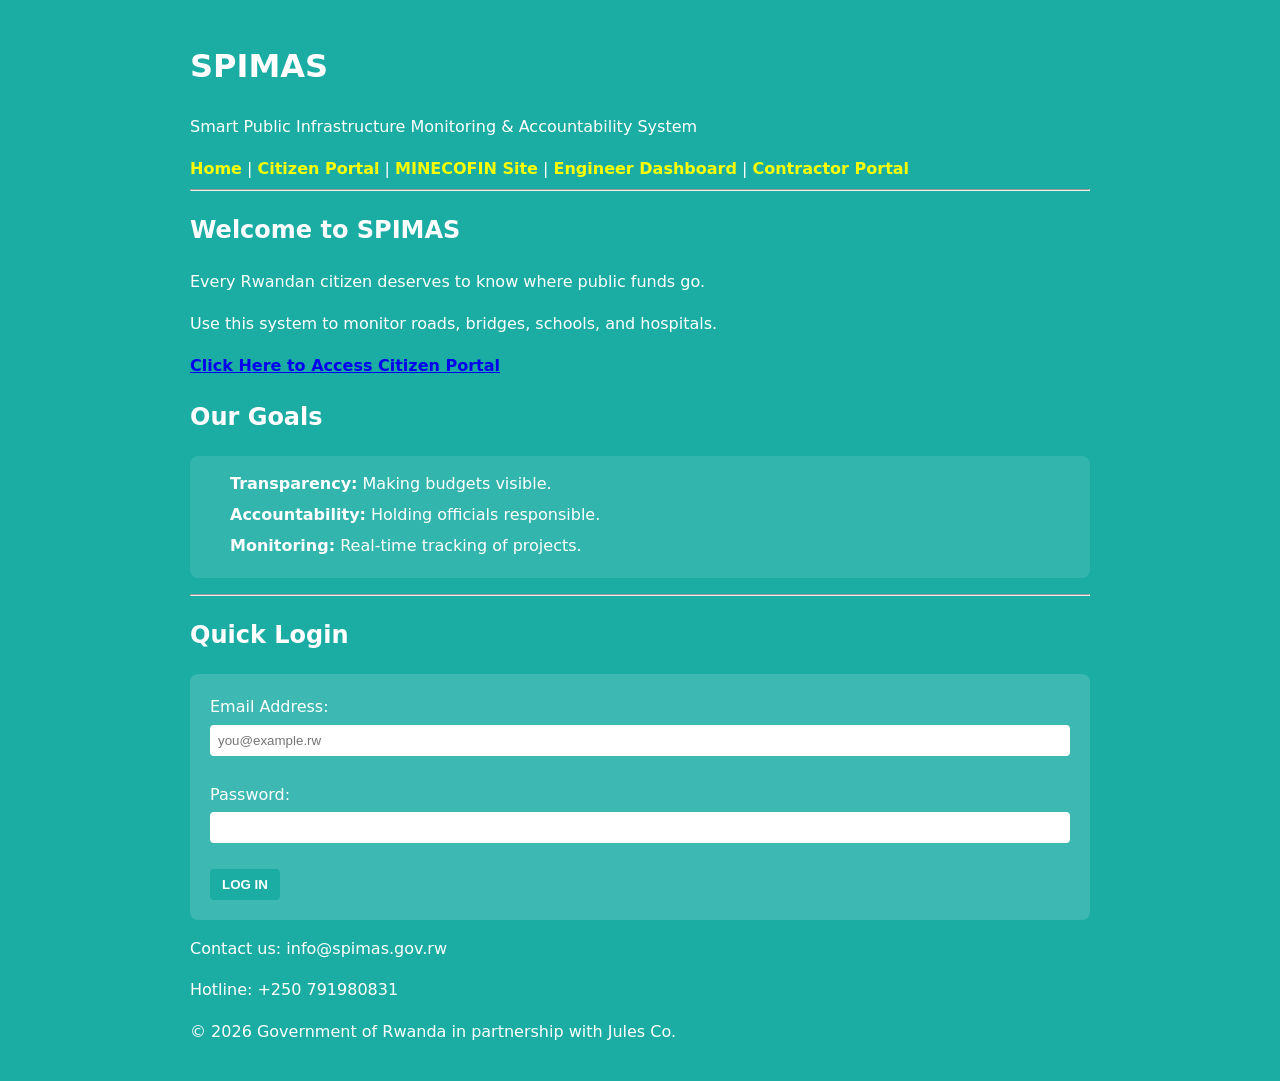
<file: index.html>
<!DOCTYPE html>
<html>
<head>
    <meta charset="utf-8">
    <title>SPIMAS - Home Page</title>
    <link rel="stylesheet" href="spamis_styling.css">
</head>
<body>

    <header>
        <h1>SPIMAS</h1>
        <p>Smart Public Infrastructure Monitoring &amp; Accountability System</p>

        <!-- Navigation -->
        <nav>
            <a href="index.html">Home</a> | 
            <a href="citizen.html">Citizen Portal</a> |
            <a href="https://www.minecofin.gov.rw" target="_blank">MINECOFIN Site</a> |
            <a href="engineeringdashboard.html">Engineer Dashboard</a> |
            <a href="contractorportal.html">Contractor Portal</a>
        </nav>
    </header>

    <hr>

    <!-- Greeting Banner (shows if logged in) -->
    <div id="greetingBanner"></div>

    <!-- Welcome Section -->
    <section>
        <h2>Welcome to SPIMAS</h2>
        <p>Every Rwandan citizen deserves to know where public funds go.</p>
        <p>Use this system to monitor roads, bridges, schools, and hospitals.</p>
        <a href="citizen.html"><b>Click Here to Access Citizen Portal</b></a>
    </section>

    <!-- Goals Section -->
    <section>
        <h2>Our Goals</h2>
        <ul>
            <li><strong>Transparency:</strong> Making budgets visible.</li>
            <li><strong>Accountability:</strong> Holding officials responsible.</li>
            <li><strong>Monitoring:</strong> Real-time tracking of projects.</li>
        </ul>
    </section>

    <hr>

    <!-- Simple Login Form -->
    <section>
        <h2>Quick Login</h2>
        <form id="quickLoginForm">
            <label>Email Address:</label><br>
            <input type="email" id="loginEmail" placeholder="you@example.rw" required><br><br>

            <label>Password:</label><br>
            <input type="password" id="loginPassword" required><br><br>

            <button type="submit">LOG IN</button>
        </form>
    </section>

    <!-- Footer Section -->
    <footer>
        <p>Contact us: info@spimas.gov.rw</p>
        <p>Hotline: +250 791980831</p>
        <p>&copy; 2026 Government of Rwanda in partnership with Jules Co.</p>
    </footer>

    <script>
        // ===== INDEX.HTML JAVASCRIPT =====

        // Show greeting if user is logged in
        function showGreeting() {
            var userName = localStorage.getItem('spimas_user_name');
            var banner = document.getElementById('greetingBanner');
            if (userName) {
                banner.className = 'greeting-banner';
                banner.textContent = 'Welcome back, ' + userName + '!';
            } else {
                banner.className = '';
                banner.textContent = '';
            }
        }

        // Quick Login - stores email as identifier
        document.getElementById('quickLoginForm').addEventListener('submit', function(e) {
            e.preventDefault();
            var email = document.getElementById('loginEmail').value.trim();
            if (email) {
                // Extract name from email (before the @) as display name
                var displayName = email.split('@')[0];
                // Capitalize first letter
                displayName = displayName.charAt(0).toUpperCase() + displayName.slice(1);
                localStorage.setItem('spimas_user_name', displayName);
                localStorage.setItem('spimas_user_email', email);
                alert('Login successful! Welcome, ' + displayName);
                showGreeting();
                document.getElementById('quickLoginForm').reset();
            }
        });

        // Initialize on page load
        showGreeting();
    </script>

</body>
</html>
</file>
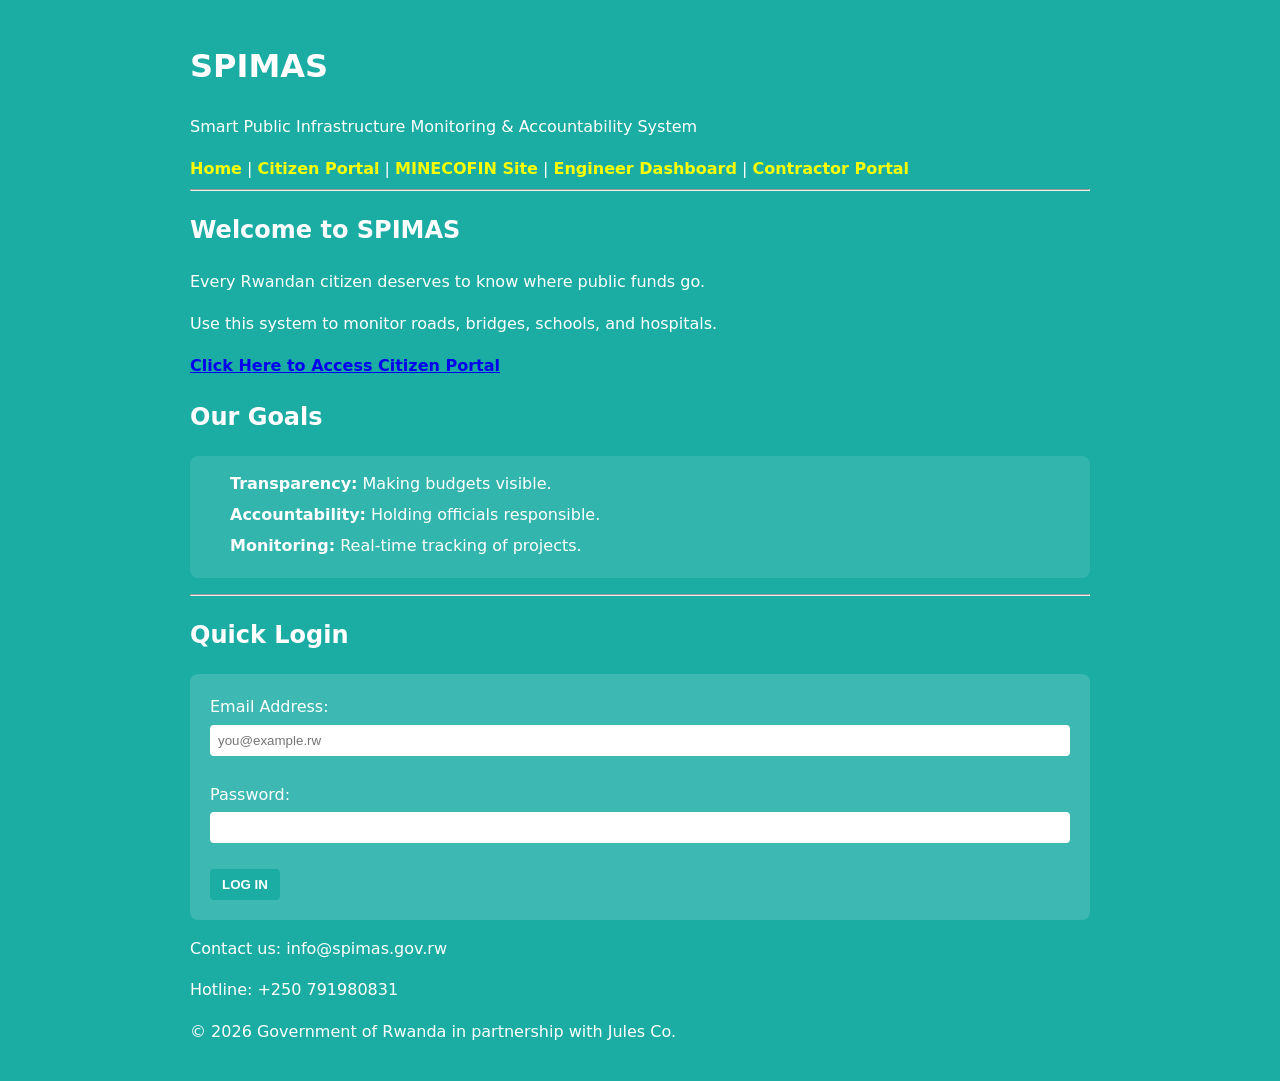
<file: html/index.html>
<!DOCTYPE html>
<html>
<head>
    <meta charset="utf-8">
    <title>SPIMAS - Home Page</title>
    <link rel="stylesheet" href="../css/spamis_styling.css">
</head>
<body>

    <header>
        <h1>SPIMAS</h1>
        <p>Smart Public Infrastructure Monitoring &amp; Accountability System</p>

        <!-- Navigation -->
        <nav>
            <a href="index.html">Home</a> | 
            <a href="citizen.html">Citizen Portal</a> |
            <a href="https://www.minecofin.gov.rw" target="_blank">MINECOFIN Site</a> |
            <a href="engineeringdashboard.html">Engineer Dashboard</a> |
            <a href="contractorportal.html">Contractor Portal</a>
        </nav>
    </header>

    <hr>

    <!-- Greeting Banner (shows if logged in) -->
    <div id="greetingBanner"></div>

    <!-- Welcome Section -->
    <section>
        <h2>Welcome to SPIMAS</h2>
        <p>Every Rwandan citizen deserves to know where public funds go.</p>
        <p>Use this system to monitor roads, bridges, schools, and hospitals.</p>
        <a href="citizen.html"><b>Click Here to Access Citizen Portal</b></a>
    </section>

    <!-- Goals Section -->
    <section>
        <h2>Our Goals</h2>
        <ul>
            <li><strong>Transparency:</strong> Making budgets visible.</li>
            <li><strong>Accountability:</strong> Holding officials responsible.</li>
            <li><strong>Monitoring:</strong> Real-time tracking of projects.</li>
        </ul>
    </section>

    <hr>

    <!-- Simple Login Form -->
    <section>
        <h2>Quick Login</h2>
        <form id="quickLoginForm">
            <label>Email Address:</label><br>
            <input type="email" id="loginEmail" placeholder="you@example.rw" required><br><br>

            <label>Password:</label><br>
            <input type="password" id="loginPassword" required><br><br>

            <button type="submit">LOG IN</button>
        </form>
    </section>

    <!-- Footer Section -->
    <footer>
        <p>Contact us: info@spimas.gov.rw</p>
        <p>Hotline: +250 791980831</p>
        <p>&copy; 2026 Government of Rwanda in partnership with Jules Co.</p>
    </footer>
    <script src="../js/usejavascript.js"></script>

</body>
</html>
</file>
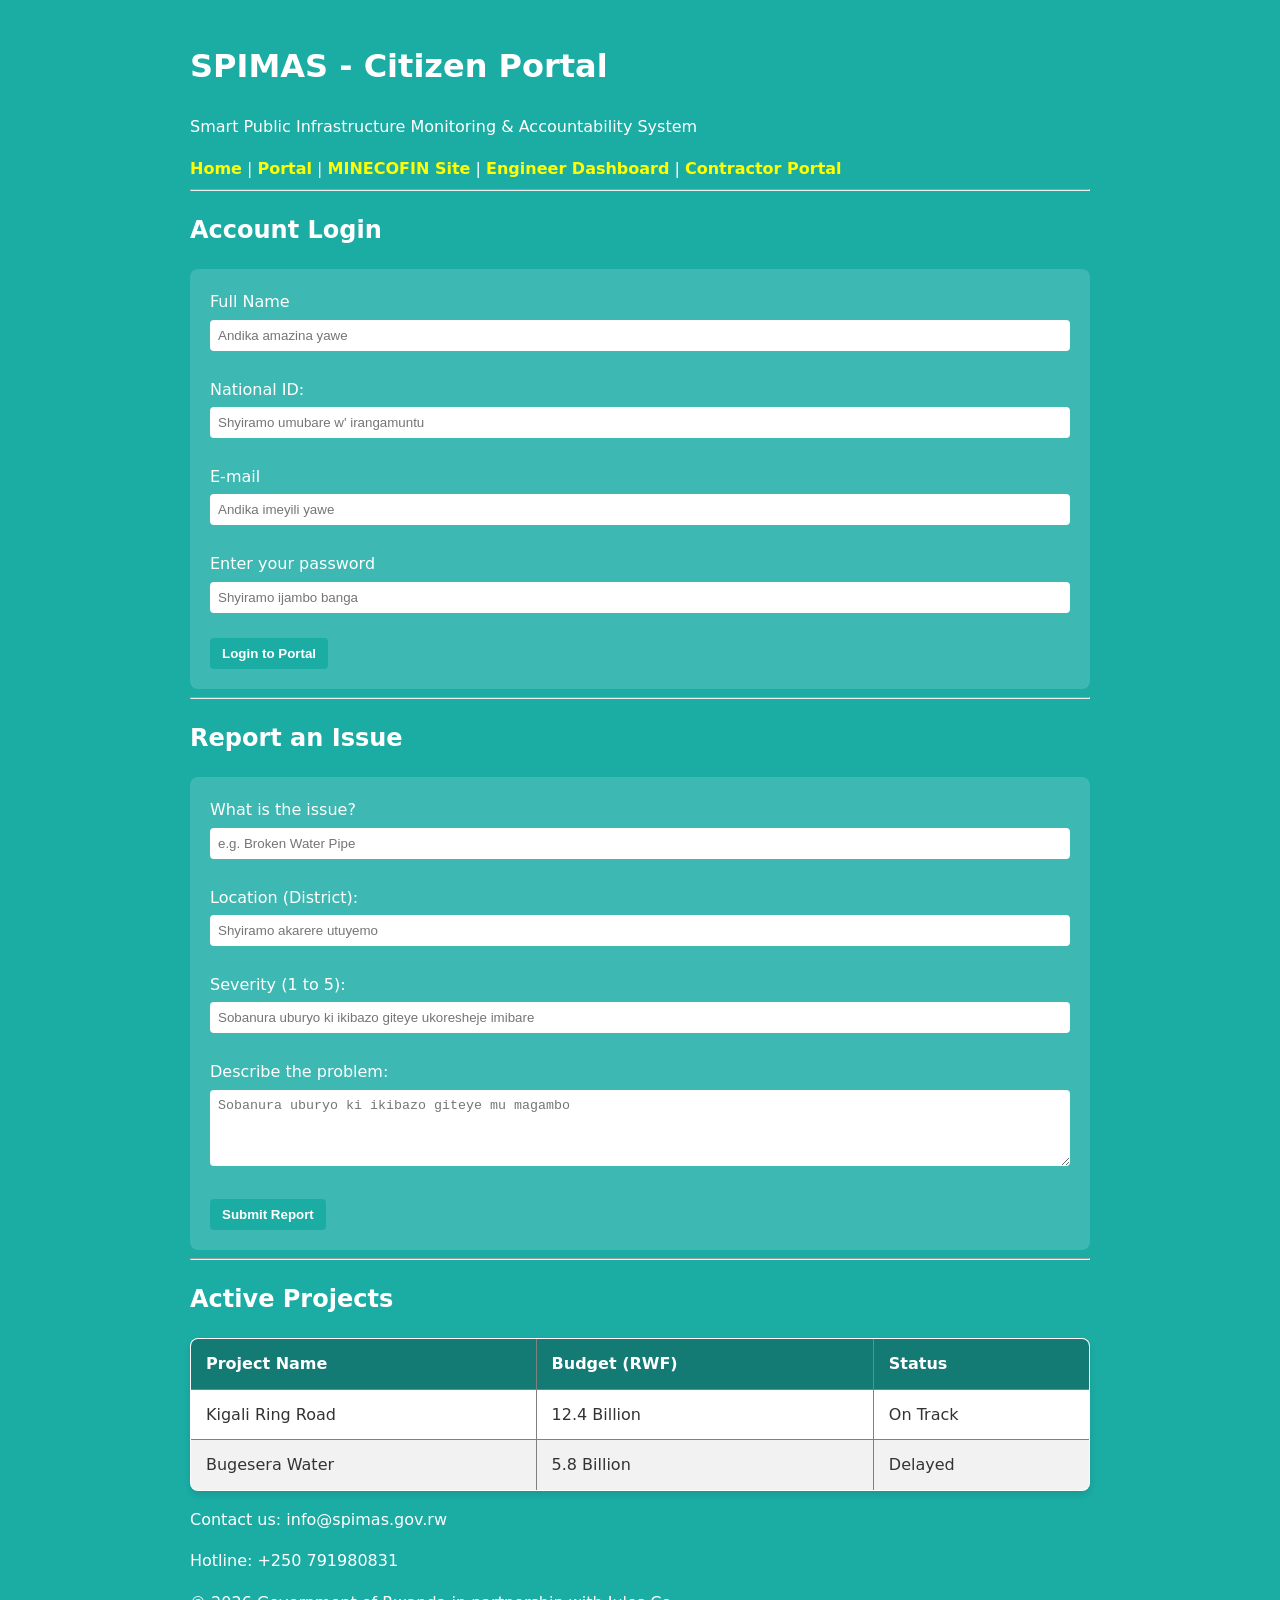
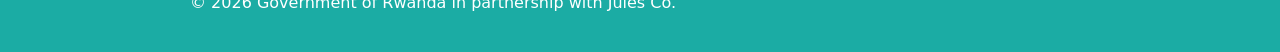
<file: citizen.html>
<!DOCTYPE html>
<html>
<head>
    <meta charset="utf-8">
    <title>SPIMAS - Citizen Portal</title>
    <link rel="stylesheet" href="spamis_styling.css">
</head>
<body>

    <header>
        <h1>SPIMAS - Citizen Portal</h1>
        <p>Smart Public Infrastructure Monitoring &amp; Accountability System</p>
        <nav>
            <a href="index.html">Home</a> | 
            <a href="citizen.html">Portal</a> |
            <a href="https://www.minecofin.gov.rw" target="_blank">MINECOFIN Site</a> |
            <a href="engineeringdashboard.html">Engineer Dashboard</a> |
            <a href="contractorportal.html">Contractor Portal</a>
        </nav>
    </header>

    <hr>

    <!-- Greeting Banner (shows if logged in) -->
    <div id="greetingBanner"></div>

    <!-- Section 1: Detailed Login -->
    <section>
        <h2>Account Login</h2>
        <form id="citizenLoginForm">
            <label>Full Name</label>
            <input type="text" name="name" id="citizenName" placeholder="Andika amazina yawe" required><br><br>

            <label>National ID:</label>
            <input type="number" name="id" id="citizenId" placeholder="Shyiramo umubare w' irangamuntu"><br><br>

            <label>E-mail</label>
            <input type="email" name="email" id="citizenEmail" placeholder="Andika imeyili yawe" required><br><br>

            <label>Enter your password</label>
            <input type="password" name="pw" id="citizenPassword" placeholder="Shyiramo ijambo banga" required><br><br>

            <button type="submit">Login to Portal</button>
        </form>
    </section>

    <hr>

    <!-- Section 2: Reporting Form -->
    <section>
        <h2>Report an Issue</h2>
        <form id="reportForm">
            <label>What is the issue?</label><br>
            <input type="text" id="reportIssue" placeholder="e.g. Broken Water Pipe" required><br><br>

            <label>Location (District):</label><br>
            <input type="text" id="reportDistrict" placeholder="Shyiramo akarere utuyemo" required><br><br>

            <label>Severity (1 to 5):</label><br>
            <input type="number" id="reportSeverity" min="1" max="5" placeholder="Sobanura uburyo ki ikibazo giteye ukoresheje imibare" required><br><br>

            <label>Describe the problem:</label><br>
            <textarea id="reportDescription" rows="4" cols="30" placeholder="Sobanura uburyo ki ikibazo giteye mu magambo" required></textarea><br><br>

            <button type="submit">Submit Report</button>
        </form>
    </section>

    <hr>

    <!-- Section 3: Active Projects -->
    <section>
        <h2>Active Projects</h2>
        <table border="1">
            <thead>
                <tr>
                    <th>Project Name</th>
                    <th>Budget (RWF)</th>
                    <th>Status</th>
                </tr>
            </thead>
            <tbody>
                <tr>
                    <td>Kigali Ring Road</td>
                    <td>12.4 Billion</td>
                    <td>On Track</td>
                </tr>
                <tr>
                    <td>Bugesera Water</td>
                    <td>5.8 Billion</td>
                    <td>Delayed</td>
                </tr>
            </tbody>
        </table>
    </section>

    <!-- Footer Section -->
    <footer>
        <p>Contact us: info@spimas.gov.rw</p>
        <p>Hotline: +250 791980831</p>
        <p>&copy; 2026 Government of Rwanda in partnership with Jules Co.</p>
    </footer>

    <script>
        // ===== CITIZEN.HTML JAVASCRIPT =====

        // --- Default seed reports (used if localStorage is empty) ---
        var DEFAULT_REPORTS = [
            {
                id: 101,
                category: "Pothole",
                district: "Nyarugenge",
                severity: 5,
                description: "Large pothole on the main road to the market.",
                date: "May 10, 2026",
                status: "Pending Validation"
            },
            {
                id: 102,
                category: "Street Light",
                district: "Gasabo",
                severity: 2,
                description: "The lamp post near the school is flickering.",
                date: "May 12, 2026",
                status: "Pending Validation"
            }
        ];

        // --- Helper: Load reports from localStorage or use defaults ---
        function loadReports() {
            var stored = localStorage.getItem('spimas_reports');
            if (stored) {
                return JSON.parse(stored);
            } else {
                // Seed with defaults
                localStorage.setItem('spimas_reports', JSON.stringify(DEFAULT_REPORTS));
                return DEFAULT_REPORTS;
            }
        }

        // --- Helper: Save reports to localStorage ---
        function saveReports(reports) {
            localStorage.setItem('spimas_reports', JSON.stringify(reports));
        }

        // --- Helper: Get next report ID ---
        function getNextReportId() {
            var reports = loadReports();
            if (reports.length === 0) return 103;
            var maxId = 102; // Minimum starting ID
            for (var i = 0; i < reports.length; i++) {
                if (reports[i].id > maxId) {
                    maxId = reports[i].id;
                }
            }
            return maxId + 1;
        }

        // --- Show greeting if user is logged in ---
        function showGreeting() {
            var userName = localStorage.getItem('spimas_user_name');
            var banner = document.getElementById('greetingBanner');
            if (userName) {
                banner.className = 'greeting-banner';
                banner.textContent = 'Welcome, ' + userName + '! You are logged in.';
            } else {
                banner.className = '';
                banner.textContent = '';
            }
        }

        // --- Citizen Login Form ---
        document.getElementById('citizenLoginForm').addEventListener('submit', function(e) {
            e.preventDefault();
            var name = document.getElementById('citizenName').value.trim();
            var email = document.getElementById('citizenEmail').value.trim();

            if (name && email) {
                localStorage.setItem('spimas_user_name', name);
                localStorage.setItem('spimas_user_email', email);
                alert('Login successful! Welcome, ' + name);
                showGreeting();
                this.reset();
            }
        });

        // --- Report an Issue Form ---
        document.getElementById('reportForm').addEventListener('submit', function(e) {
            e.preventDefault();

            var issue = document.getElementById('reportIssue').value.trim();
            var district = document.getElementById('reportDistrict').value.trim();
            var severity = parseInt(document.getElementById('reportSeverity').value);
            var description = document.getElementById('reportDescription').value.trim();

            if (!issue || !district || !severity || !description) {
                alert('Please fill in all fields.');
                return;
            }

            if (severity < 1 || severity > 5) {
                alert('Severity must be between 1 and 5.');
                return;
            }

            var reports = loadReports();
            var newId = getNextReportId();

            // Format current date nicely
            var now = new Date();
            var months = ['Jan', 'Feb', 'Mar', 'Apr', 'May', 'Jun', 'Jul', 'Aug', 'Sep', 'Oct', 'Nov', 'Dec'];
            var dateStr = months[now.getMonth()] + ' ' + now.getDate() + ', ' + now.getFullYear();

            var newReport = {
                id: newId,
                category: issue,
                district: district,
                severity: severity,
                description: description,
                date: dateStr,
                status: "Pending Validation"
            };

            reports.push(newReport);
            saveReports(reports);

            alert('Report #' + newId + ' submitted successfully!\nStatus: Pending Validation');
            this.reset();
        });

        // --- Initialize ---
        loadReports(); // Ensure defaults are seeded
        showGreeting();
    </script>

</body>
</html>
</file>
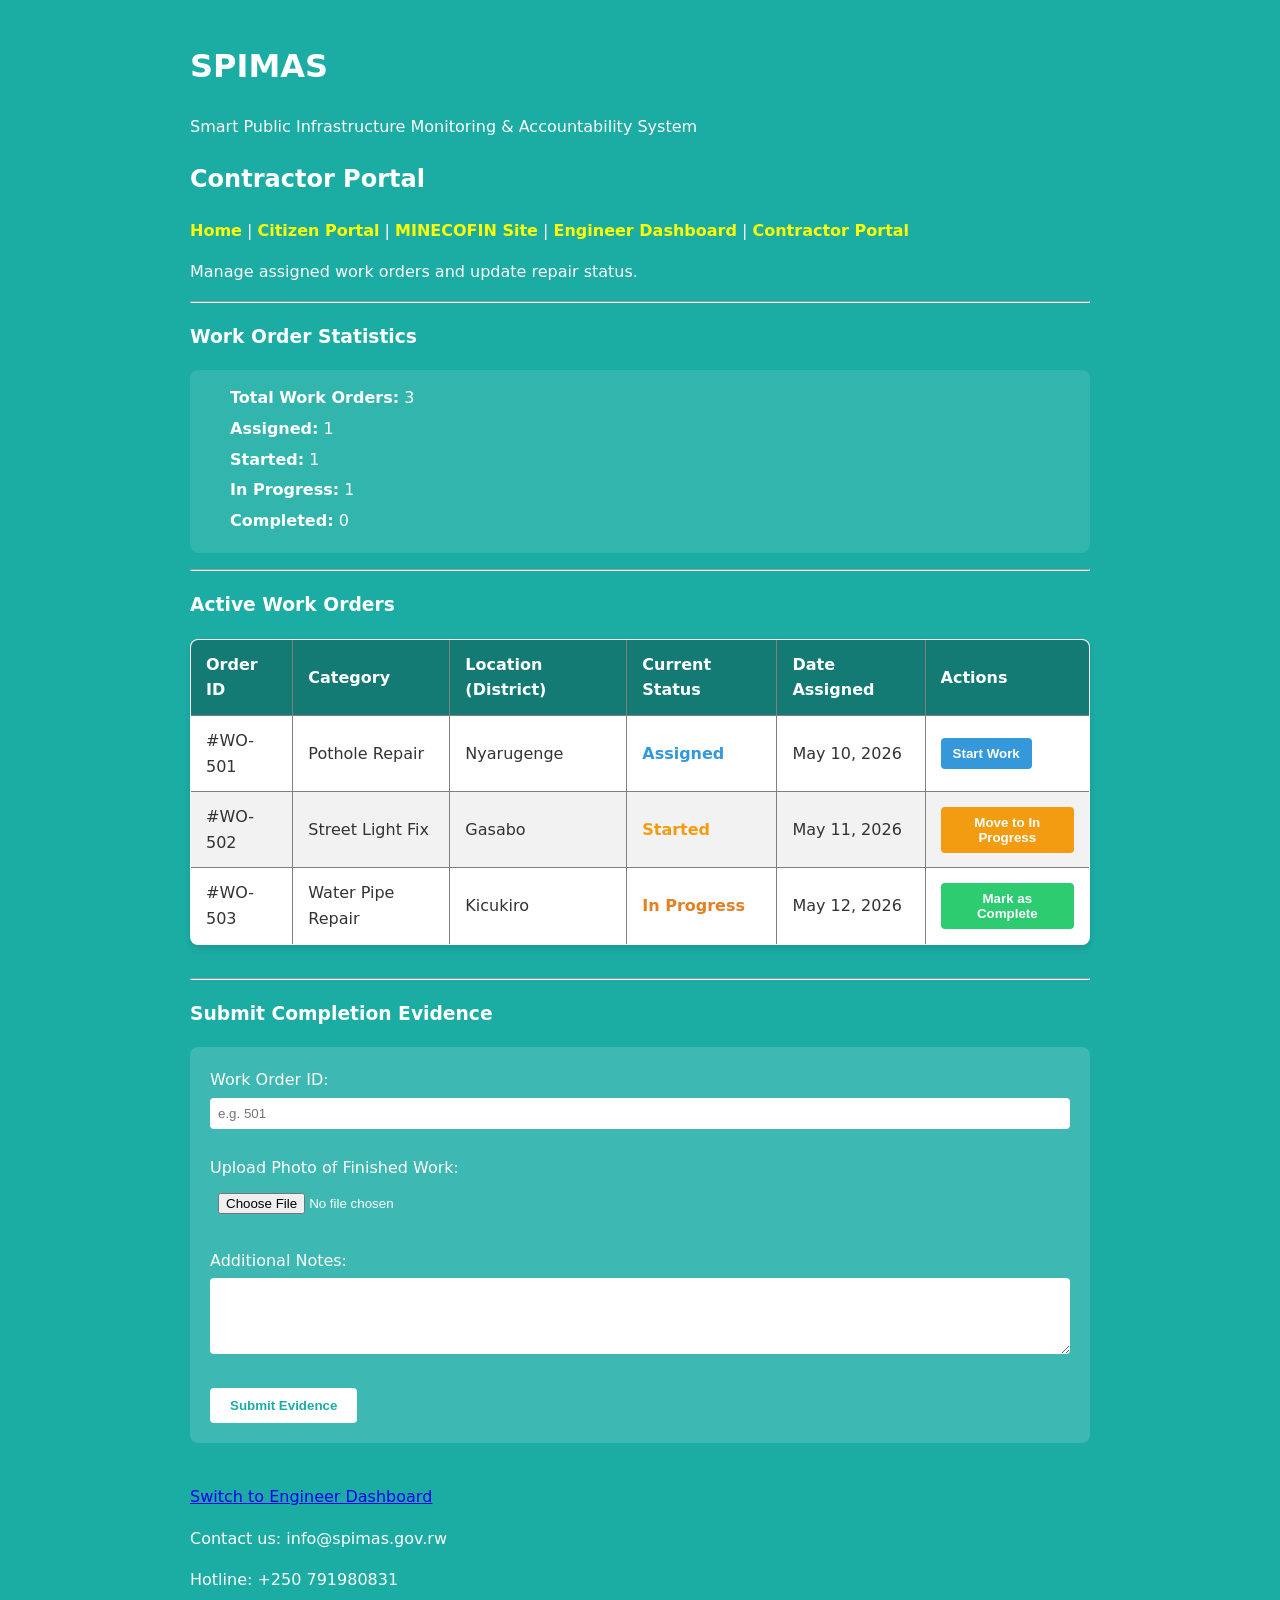
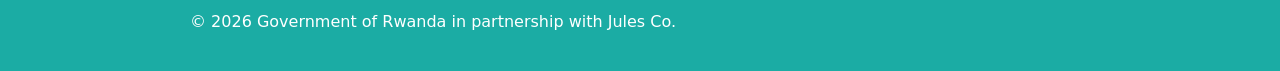
<file: contractorportal.html>
<!DOCTYPE html>
<html>
<head>
    <meta charset="utf-8">
    <title>Contractor Portal - SPIMAS</title>
    <link rel="stylesheet" href="css/spamis_styling.css">
</head>
<body>

    <header>
        <h1>SPIMAS</h1>
        <p>Smart Public Infrastructure Monitoring &amp; Accountability System</p>
        <h2>Contractor Portal</h2>
        <nav>
            <a href="index.html">Home</a> | 
            <a href="citizen.html">Citizen Portal</a> |
            <a href="https://www.minecofin.gov.rw" target="_blank">MINECOFIN Site</a> |
            <a href="engineeringdashboard.html">Engineer Dashboard</a> |
            <a href="contractorportal.html">Contractor Portal</a>
        </nav>
    </header>

    <p>Manage assigned work orders and update repair status.</p>

    <hr>

    <!-- Work Order Statistics (dynamically updated) -->
    <h3>Work Order Statistics</h3>
    <ul id="woStatsSection">
        <li><b>Total Work Orders:</b> <span id="woStatTotal">0</span></li>
        <li><b>Assigned:</b> <span id="woStatAssigned">0</span></li>
        <li><b>Started:</b> <span id="woStatStarted">0</span></li>
        <li><b>In Progress:</b> <span id="woStatInProgress">0</span></li>
        <li><b>Completed:</b> <span id="woStatCompleted">0</span></li>
    </ul>

    <hr>

    <!-- Active Work Orders (dynamically populated) -->
    <h3>Active Work Orders</h3>
    <table border="1">
        <thead>
            <tr>
                <th>Order ID</th>
                <th>Category</th>
                <th>Location (District)</th>
                <th>Current Status</th>
                <th>Date Assigned</th>
                <th>Actions</th>
            </tr>
        </thead>
        <tbody id="workOrdersTableBody">
            <!-- Dynamically populated by JavaScript -->
        </tbody>
    </table>

    <br>

    <hr>

    <!-- Submit Completion Evidence -->
    <h3>Submit Completion Evidence</h3>
    <form id="evidenceForm">
        <label>Work Order ID:</label><br>
        <input type="text" id="evidenceOrderId" name="order_id" placeholder="e.g. 501" required><br><br>
        
        <label>Upload Photo of Finished Work:</label><br>
        <input type="file" name="evidence_photo"><br><br>
        
        <label>Additional Notes:</label><br>
        <textarea id="evidenceNotes" name="notes" rows="4" cols="30"></textarea><br><br>
        
        <input type="submit" value="Submit Evidence">
    </form>

    <br>
    <p><a href="engineeringdashboard.html">Switch to Engineer Dashboard</a></p>

    <!-- Footer Section -->
    <footer>
        <p>Contact us: info@spimas.gov.rw</p>
        <p>Hotline: +250 791980831</p>
        <p>&copy; 2026 Government of Rwanda in partnership with Jules Co.</p>
    </footer>

    <script>
        // ===== CONTRACTORPORTAL.HTML JAVASCRIPT =====

        // --- Default seed work orders ---
        var DEFAULT_WORK_ORDERS = [
            {
                orderId: "#WO-501",
                category: "Pothole Repair",
                location: "Nyarugenge",
                status: "Assigned",
                dateAssigned: "May 10, 2026",
                reportId: null
            },
            {
                orderId: "#WO-502",
                category: "Street Light Fix",
                location: "Gasabo",
                status: "Started",
                dateAssigned: "May 11, 2026",
                reportId: null
            },
            {
                orderId: "#WO-503",
                category: "Water Pipe Repair",
                location: "Kicukiro",
                status: "In Progress",
                dateAssigned: "May 12, 2026",
                reportId: null
            }
        ];

        // --- Load work orders from localStorage ---
        function loadWorkOrders() {
            var stored = localStorage.getItem('spimas_work_orders');
            if (stored) {
                return JSON.parse(stored);
            } else {
                localStorage.setItem('spimas_work_orders', JSON.stringify(DEFAULT_WORK_ORDERS));
                return JSON.parse(JSON.stringify(DEFAULT_WORK_ORDERS));
            }
        }

        // --- Save work orders to localStorage ---
        function saveWorkOrders(orders) {
            localStorage.setItem('spimas_work_orders', JSON.stringify(orders));
        }

        // --- Get CSS class for status ---
        function getStatusClass(status) {
            switch (status) {
                case 'Assigned':    return 'status-assigned';
                case 'Started':     return 'status-started';
                case 'In Progress': return 'status-inprogress';
                case 'Completed':   return 'status-completed';
                default:            return '';
            }
        }

        // --- Get action button config for a status ---
        function getActionConfig(status) {
            switch (status) {
                case 'Assigned':
                    return { label: 'Start Work', nextStatus: 'Started', className: 'btn-start' };
                case 'Started':
                    return { label: 'Move to In Progress', nextStatus: 'In Progress', className: 'btn-progress' };
                case 'In Progress':
                    return { label: 'Mark as Complete', nextStatus: 'Completed', className: 'btn-complete' };
                default:
                    return null;
            }
        }

        // --- Render the work orders table ---
        function renderWorkOrdersTable() {
            var orders = loadWorkOrders();
            var tbody = document.getElementById('workOrdersTableBody');
            tbody.innerHTML = '';

            if (orders.length === 0) {
                var emptyRow = document.createElement('tr');
                emptyRow.innerHTML = '<td colspan="6" style="text-align:center; padding:20px;">No work orders found.</td>';
                tbody.appendChild(emptyRow);
                updateWOStats(orders);
                return;
            }

            for (var i = 0; i < orders.length; i++) {
                var order = orders[i];
                var row = document.createElement('tr');

                row.innerHTML = 
                    '<td>' + order.orderId + '</td>' +
                    '<td>' + order.category + '</td>' +
                    '<td>' + order.location + '</td>' +
                    '<td><span class="' + getStatusClass(order.status) + '">' + order.status + '</span></td>' +
                    '<td>' + order.dateAssigned + '</td>' +
                    '<td id="wo-actions-' + order.orderId.replace('#', '').replace('-', '') + '"></td>';

                tbody.appendChild(row);

                // Add action button based on current status
                var actionConfig = getActionConfig(order.status);
                var actionsCell = document.getElementById('wo-actions-' + order.orderId.replace('#', '').replace('-', ''));

                if (actionConfig) {
                    var btn = document.createElement('button');
                    btn.textContent = actionConfig.label;
                    btn.className = actionConfig.className;
                    btn.setAttribute('data-order-id', order.orderId);
                    btn.setAttribute('data-next-status', actionConfig.nextStatus);
                    btn.addEventListener('click', function() {
                        var orderId = this.getAttribute('data-order-id');
                        var nextStatus = this.getAttribute('data-next-status');
                        transitionStatus(orderId, nextStatus);
                    });
                    actionsCell.appendChild(btn);
                } else {
                    actionsCell.innerHTML = '<span style="color: #27ae60; font-weight: bold;">✔ Done</span>';
                }
            }

            updateWOStats(orders);
        }

        // --- Transition a work order to the next status ---
        function transitionStatus(orderId, newStatus) {
            var orders = loadWorkOrders();

            for (var i = 0; i < orders.length; i++) {
                if (orders[i].orderId === orderId) {
                    orders[i].status = newStatus;
                    break;
                }
            }

            saveWorkOrders(orders);
            alert('Work Order ' + orderId + ' status updated to: ' + newStatus);
            renderWorkOrdersTable();
        }

        // --- Update Work Order Statistics ---
        function updateWOStats(orders) {
            var total = orders.length;
            var assigned = 0;
            var started = 0;
            var inProgress = 0;
            var completed = 0;

            for (var i = 0; i < orders.length; i++) {
                switch (orders[i].status) {
                    case 'Assigned':    assigned++; break;
                    case 'Started':     started++; break;
                    case 'In Progress': inProgress++; break;
                    case 'Completed':   completed++; break;
                }
            }

            document.getElementById('woStatTotal').textContent = total;
            document.getElementById('woStatAssigned').textContent = assigned;
            document.getElementById('woStatStarted').textContent = started;
            document.getElementById('woStatInProgress').textContent = inProgress;
            document.getElementById('woStatCompleted').textContent = completed;
        }

        // --- Submit Completion Evidence Form ---
        document.getElementById('evidenceForm').addEventListener('submit', function(e) {
            e.preventDefault();

            var orderIdInput = document.getElementById('evidenceOrderId').value.trim();
            var notes = document.getElementById('evidenceNotes').value.trim();

            if (!orderIdInput) {
                alert('Please enter a Work Order ID.');
                return;
            }

            // Normalize the input: accept "501", "WO-501", or "#WO-501"
            var normalizedId = orderIdInput;
            if (!normalizedId.startsWith('#WO-')) {
                if (normalizedId.startsWith('WO-')) {
                    normalizedId = '#' + normalizedId;
                } else {
                    normalizedId = '#WO-' + normalizedId;
                }
            }

            var orders = loadWorkOrders();
            var found = false;

            for (var i = 0; i < orders.length; i++) {
                if (orders[i].orderId === normalizedId) {
                    if (orders[i].status === 'Completed') {
                        alert('Work Order ' + normalizedId + ' is already marked as Completed.');
                        return;
                    }
                    orders[i].status = 'Completed';
                    found = true;
                    break;
                }
            }

            if (!found) {
                alert('Work Order ' + normalizedId + ' not found. Please check the ID and try again.');
                return;
            }

            saveWorkOrders(orders);
            alert('Evidence submitted! Work Order ' + normalizedId + ' has been marked as Completed.');
            this.reset();
            renderWorkOrdersTable();
        });

        // --- Initialize ---
        renderWorkOrdersTable();
    </script>

</body>
</html>
</file>
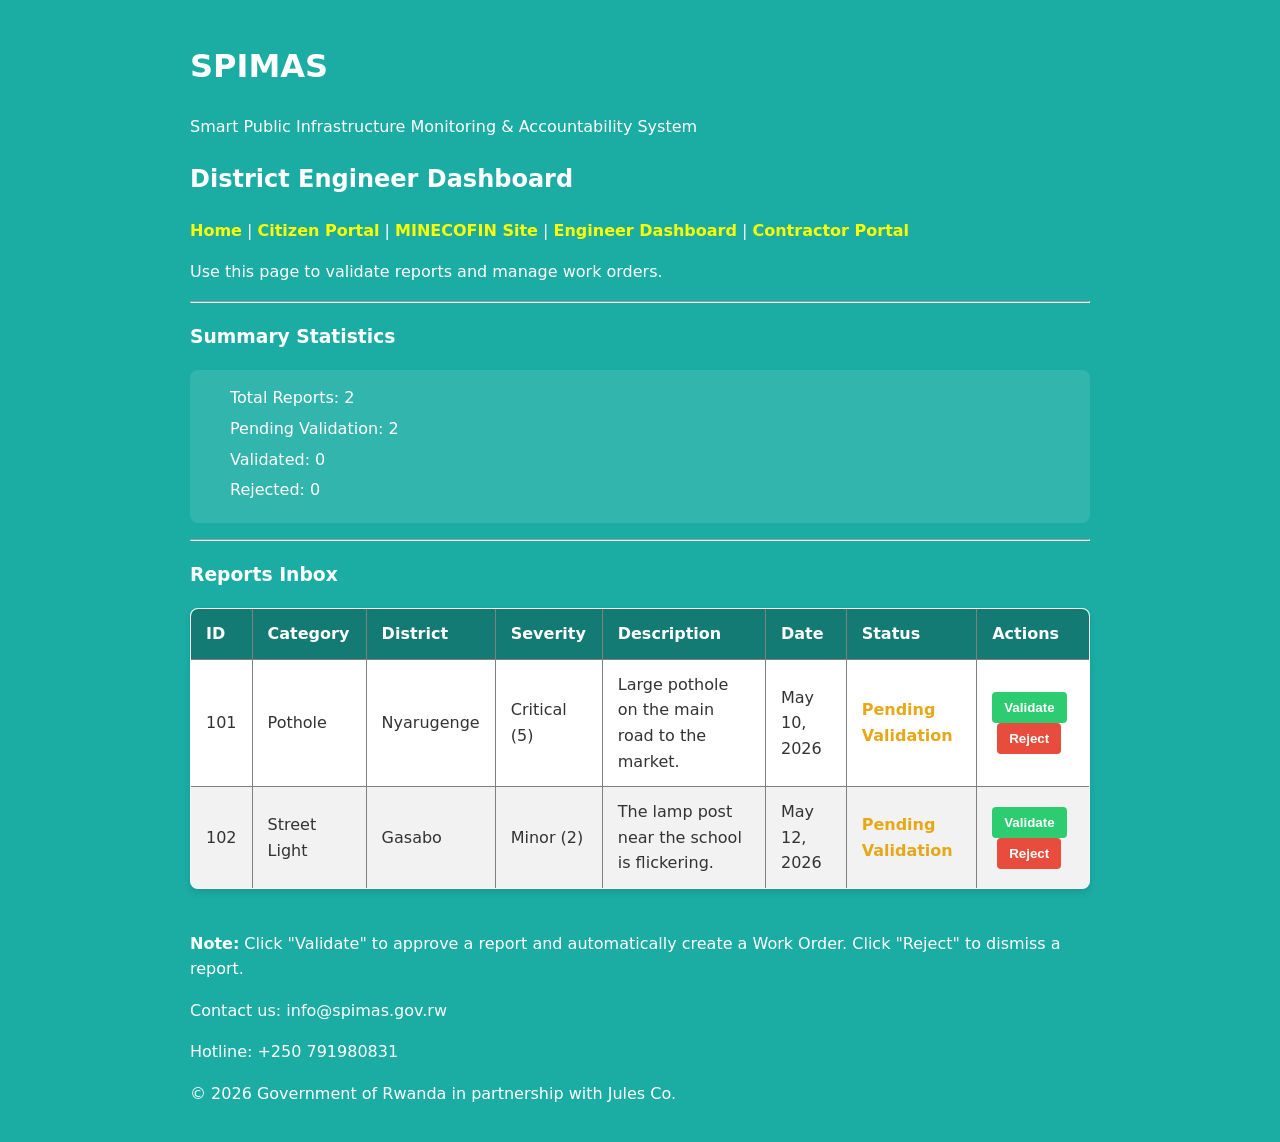
<file: engineeringdashboard.html>
<!DOCTYPE html>
<html>
<head>
    <meta charset="utf-8">
    <title>SPIMAS - District Engineer Dashboard</title>
    <link rel="stylesheet" href="spamis_styling.css">
</head>
<body>

    <header>
        <h1>SPIMAS</h1>
        <p>Smart Public Infrastructure Monitoring &amp; Accountability System</p>
        <h2>District Engineer Dashboard</h2>
        <nav>
            <a href="index.html">Home</a> | 
            <a href="citizen.html">Citizen Portal</a> |
            <a href="https://www.minecofin.gov.rw" target="_blank">MINECOFIN Site</a> |
            <a href="engineeringdashboard.html">Engineer Dashboard</a> |
            <a href="contractorportal.html">Contractor Portal</a>
        </nav>
    </header>

    <p>Use this page to validate reports and manage work orders.</p>

    <hr>

    <!-- Summary Statistics (dynamically updated) -->
    <h3>Summary Statistics</h3>
    <ul id="statsSection">
        <li>Total Reports: <span id="statTotal">0</span></li>
        <li>Pending Validation: <span id="statPending">0</span></li>
        <li>Validated: <span id="statValidated">0</span></li>
        <li>Rejected: <span id="statRejected">0</span></li>
    </ul>

    <hr>

    <!-- Reports Inbox (dynamically populated) -->
    <h3>Reports Inbox</h3>
    <table border="1">
        <thead>
            <tr>
                <th>ID</th>
                <th>Category</th>
                <th>District</th>
                <th>Severity</th>
                <th>Description</th>
                <th>Date</th>
                <th>Status</th>
                <th>Actions</th>
            </tr>
        </thead>
        <tbody id="reportsTableBody">
            <!-- Dynamically populated by JavaScript -->
        </tbody>
    </table>

    <br>

    <p><b>Note:</b> Click "Validate" to approve a report and automatically create a Work Order. Click "Reject" to dismiss a report.</p>

    <!-- Footer Section -->
    <footer>
        <p>Contact us: info@spimas.gov.rw</p>
        <p>Hotline: +250 791980831</p>
        <p>&copy; 2026 Government of Rwanda in partnership with Jules Co.</p>
    </footer>

    <script>
        // ===== ENGINEERINGDASHBOARD.HTML JAVASCRIPT =====

        // --- Default seed reports ---
        var DEFAULT_REPORTS = [
            {
                id: 101,
                category: "Pothole",
                district: "Nyarugenge",
                severity: 5,
                description: "Large pothole on the main road to the market.",
                date: "May 10, 2026",
                status: "Pending Validation"
            },
            {
                id: 102,
                category: "Street Light",
                district: "Gasabo",
                severity: 2,
                description: "The lamp post near the school is flickering.",
                date: "May 12, 2026",
                status: "Pending Validation"
            }
        ];

        // --- Default seed work orders ---
        var DEFAULT_WORK_ORDERS = [
            {
                orderId: "#WO-501",
                category: "Pothole Repair",
                location: "Nyarugenge",
                status: "Assigned",
                dateAssigned: "May 10, 2026",
                reportId: null
            },
            {
                orderId: "#WO-502",
                category: "Street Light Fix",
                location: "Gasabo",
                status: "Started",
                dateAssigned: "May 11, 2026",
                reportId: null
            },
            {
                orderId: "#WO-503",
                category: "Water Pipe Repair",
                location: "Kicukiro",
                status: "In Progress",
                dateAssigned: "May 12, 2026",
                reportId: null
            }
        ];

        // --- Load reports from localStorage ---
        function loadReports() {
            var stored = localStorage.getItem('spimas_reports');
            if (stored) {
                return JSON.parse(stored);
            } else {
                localStorage.setItem('spimas_reports', JSON.stringify(DEFAULT_REPORTS));
                return JSON.parse(JSON.stringify(DEFAULT_REPORTS));
            }
        }

        // --- Save reports to localStorage ---
        function saveReports(reports) {
            localStorage.setItem('spimas_reports', JSON.stringify(reports));
        }

        // --- Load work orders from localStorage ---
        function loadWorkOrders() {
            var stored = localStorage.getItem('spimas_work_orders');
            if (stored) {
                return JSON.parse(stored);
            } else {
                localStorage.setItem('spimas_work_orders', JSON.stringify(DEFAULT_WORK_ORDERS));
                return JSON.parse(JSON.stringify(DEFAULT_WORK_ORDERS));
            }
        }

        // --- Save work orders to localStorage ---
        function saveWorkOrders(orders) {
            localStorage.setItem('spimas_work_orders', JSON.stringify(orders));
        }

        // --- Get next Work Order ID ---
        function getNextWorkOrderId() {
            var orders = loadWorkOrders();
            var maxNum = 503; // Minimum starting number
            for (var i = 0; i < orders.length; i++) {
                var num = parseInt(orders[i].orderId.replace('#WO-', ''));
                if (num > maxNum) {
                    maxNum = num;
                }
            }
            return '#WO-' + (maxNum + 1);
        }

        // --- Get severity label ---
        function getSeverityLabel(severity) {
            if (severity >= 4) return 'Critical';
            if (severity === 3) return 'Moderate';
            return 'Minor';
        }

        // --- Get CSS class for status ---
        function getStatusClass(status) {
            switch (status) {
                case 'Pending Validation': return 'status-pending';
                case 'Validated': return 'status-validated';
                case 'Rejected': return 'status-rejected';
                default: return '';
            }
        }

        // --- Render the reports table ---
        function renderReportsTable() {
            var reports = loadReports();
            var tbody = document.getElementById('reportsTableBody');
            tbody.innerHTML = '';

            if (reports.length === 0) {
                var emptyRow = document.createElement('tr');
                emptyRow.innerHTML = '<td colspan="8" style="text-align:center; padding:20px;">No reports found.</td>';
                tbody.appendChild(emptyRow);
                updateStats(reports);
                return;
            }

            for (var i = 0; i < reports.length; i++) {
                var report = reports[i];
                var row = document.createElement('tr');

                var severityText = typeof report.severity === 'number' 
                    ? getSeverityLabel(report.severity) + ' (' + report.severity + ')' 
                    : report.severity;

                row.innerHTML = 
                    '<td>' + report.id + '</td>' +
                    '<td>' + report.category + '</td>' +
                    '<td>' + (report.district || 'N/A') + '</td>' +
                    '<td>' + severityText + '</td>' +
                    '<td>' + report.description + '</td>' +
                    '<td>' + report.date + '</td>' +
                    '<td><span class="' + getStatusClass(report.status) + '">' + report.status + '</span></td>' +
                    '<td id="actions-' + report.id + '"></td>';

                tbody.appendChild(row);

                // Add action buttons only for "Pending Validation" reports
                var actionsCell = document.getElementById('actions-' + report.id);
                if (report.status === 'Pending Validation') {
                    var validateBtn = document.createElement('button');
                    validateBtn.textContent = 'Validate';
                    validateBtn.className = 'btn-validate';
                    validateBtn.setAttribute('data-report-id', report.id);
                    validateBtn.addEventListener('click', function() {
                        validateReport(parseInt(this.getAttribute('data-report-id')));
                    });

                    var rejectBtn = document.createElement('button');
                    rejectBtn.textContent = 'Reject';
                    rejectBtn.className = 'btn-reject';
                    rejectBtn.style.marginLeft = '5px';
                    rejectBtn.setAttribute('data-report-id', report.id);
                    rejectBtn.addEventListener('click', function() {
                        rejectReport(parseInt(this.getAttribute('data-report-id')));
                    });

                    actionsCell.appendChild(validateBtn);
                    actionsCell.appendChild(rejectBtn);
                } else {
                    actionsCell.textContent = '—';
                }
            }

            updateStats(reports);
        }

        // --- Update summary statistics ---
        function updateStats(reports) {
            var total = reports.length;
            var pending = 0;
            var validated = 0;
            var rejected = 0;

            for (var i = 0; i < reports.length; i++) {
                switch (reports[i].status) {
                    case 'Pending Validation': pending++; break;
                    case 'Validated': validated++; break;
                    case 'Rejected': rejected++; break;
                }
            }

            document.getElementById('statTotal').textContent = total;
            document.getElementById('statPending').textContent = pending;
            document.getElementById('statValidated').textContent = validated;
            document.getElementById('statRejected').textContent = rejected;
        }

        // --- Validate a report ---
        function validateReport(reportId) {
            var reports = loadReports();
            var report = null;

            for (var i = 0; i < reports.length; i++) {
                if (reports[i].id === reportId) {
                    reports[i].status = 'Validated';
                    report = reports[i];
                    break;
                }
            }

            if (!report) {
                alert('Report not found.');
                return;
            }

            saveReports(reports);

            // Create a matching Work Order
            var orders = loadWorkOrders();
            var newOrderId = getNextWorkOrderId();

            var now = new Date();
            var months = ['Jan', 'Feb', 'Mar', 'Apr', 'May', 'Jun', 'Jul', 'Aug', 'Sep', 'Oct', 'Nov', 'Dec'];
            var dateStr = months[now.getMonth()] + ' ' + now.getDate() + ', ' + now.getFullYear();

            var newOrder = {
                orderId: newOrderId,
                category: report.category,
                location: report.district || 'Unknown',
                status: "Assigned",
                dateAssigned: dateStr,
                reportId: reportId
            };

            orders.push(newOrder);
            saveWorkOrders(orders);

            alert('Report #' + reportId + ' validated!\nWork Order ' + newOrderId + ' created and assigned.');
            renderReportsTable();
        }

        // --- Reject a report ---
        function rejectReport(reportId) {
            var reports = loadReports();

            for (var i = 0; i < reports.length; i++) {
                if (reports[i].id === reportId) {
                    reports[i].status = 'Rejected';
                    break;
                }
            }

            saveReports(reports);
            alert('Report #' + reportId + ' has been rejected.');
            renderReportsTable();
        }

        // --- Initialize ---
        loadWorkOrders(); // Ensure default work orders are seeded
        renderReportsTable();
    </script>

</body>
</html>
</file>
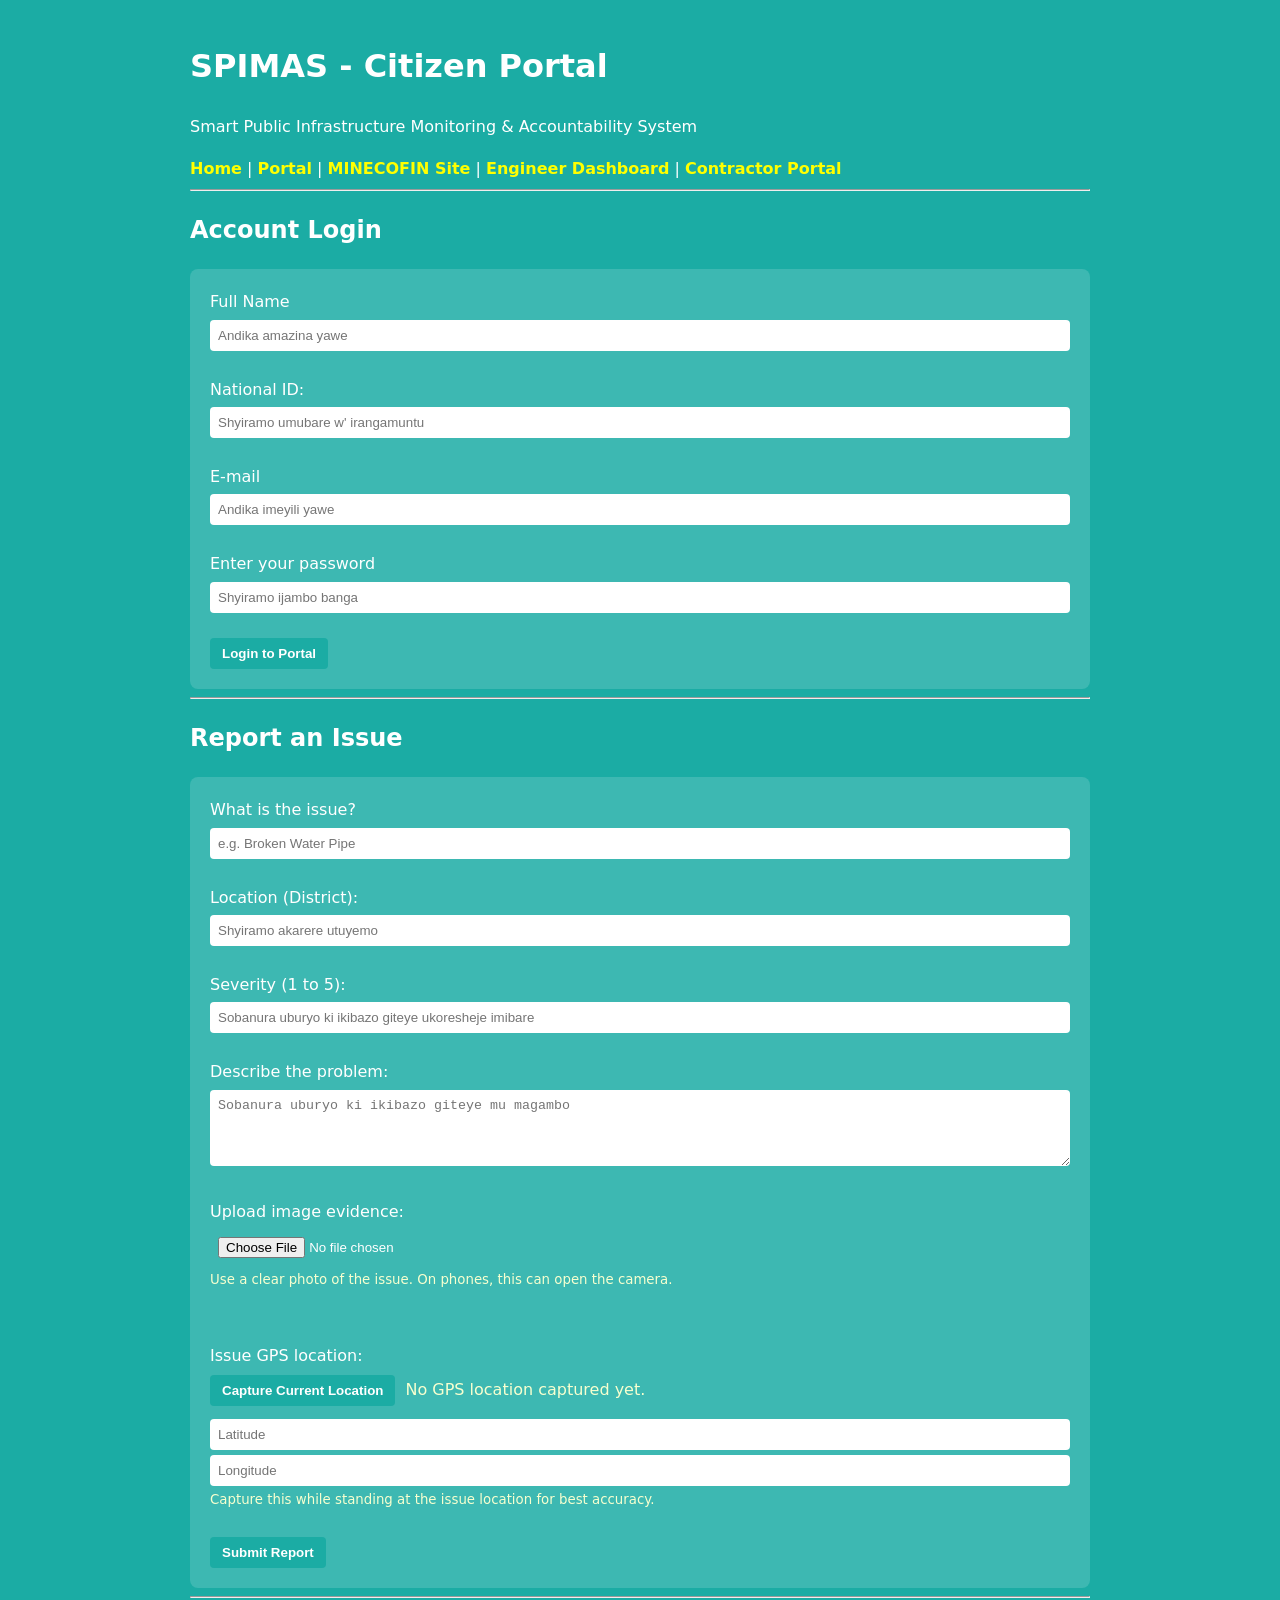
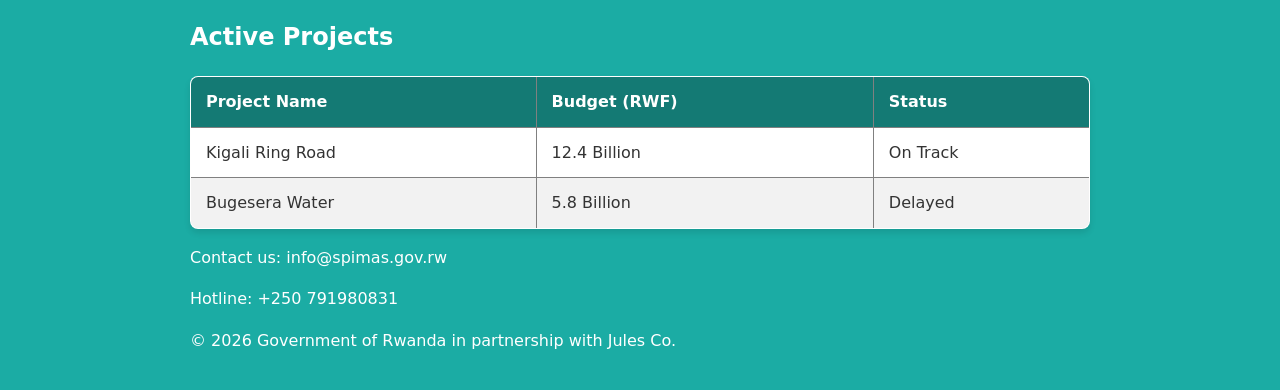
<file: html/citizen.html>
<!DOCTYPE html>
<html>
<head>
    <meta charset="utf-8">
    <title>SPIMAS - Citizen Portal</title>
    <link rel="stylesheet" href="/css/spamis_styling.css">
</head>
<body>

    <header>
        <h1>SPIMAS - Citizen Portal</h1>
        <p>Smart Public Infrastructure Monitoring &amp; Accountability System</p>
        <nav>
            <a href="index.html">Home</a> | 
            <a href="citizen.html">Portal</a> |
            <a href="https://www.minecofin.gov.rw" target="_blank">MINECOFIN Site</a> |
            <a href="engineeringdashboard.html">Engineer Dashboard</a> |
            <a href="contractorportal.html">Contractor Portal</a>
        </nav>
    </header>

    <hr>

    <!-- Greeting Banner (shows if logged in) -->
    <div id="greetingBanner"></div>

    <!-- Section 1: Detailed Login -->
    <section>
        <h2>Account Login</h2>
        <form id="citizenLoginForm">
            <label>Full Name</label>
            <input type="text" name="name" id="citizenName" placeholder="Andika amazina yawe" required><br><br>

            <label>National ID:</label>
            <input type="number" name="id" id="citizenId" placeholder="Shyiramo umubare w' irangamuntu"><br><br>

            <label>E-mail</label>
            <input type="email" name="email" id="citizenEmail" placeholder="Andika imeyili yawe" required><br><br>

            <label>Enter your password</label>
            <input type="password" name="pw" id="citizenPassword" placeholder="Shyiramo ijambo banga" required><br><br>

            <button type="submit">Login to Portal</button>
        </form>
    </section>

    <hr>

    <!-- Section 2: Reporting Form -->
    <section>
        <h2>Report an Issue</h2>
        <form id="reportForm">
            <label>What is the issue?</label><br>
            <input type="text" id="reportIssue" placeholder="e.g. Broken Water Pipe" required><br><br>

            <label>Location (District):</label><br>
            <input type="text" id="reportDistrict" placeholder="Shyiramo akarere utuyemo" required><br><br>

            <label>Severity (1 to 5):</label><br>
            <input type="number" id="reportSeverity" min="1" max="5" placeholder="Sobanura uburyo ki ikibazo giteye ukoresheje imibare" required><br><br>

            <label>Describe the problem:</label><br>
            <textarea id="reportDescription" rows="4" cols="30" placeholder="Sobanura uburyo ki ikibazo giteye mu magambo" required></textarea><br><br>

            <label>Upload image evidence:</label><br>
            <input type="file" id="reportImage" accept="image/*" capture="environment"><br>
            <small>Use a clear photo of the issue. On phones, this can open the camera.</small><br>
            <img id="reportImagePreview" class="image-preview" alt="Selected issue preview"><br><br>

            <label>Issue GPS location:</label><br>
            <div class="location-tools">
                <button type="button" id="captureLocationBtn">Capture Current Location</button>
                <span id="locationStatus">No GPS location captured yet.</span>
            </div>
            <input type="text" id="reportLatitude" placeholder="Latitude" readonly><br>
            <input type="text" id="reportLongitude" placeholder="Longitude" readonly><br>
            <small>Capture this while standing at the issue location for best accuracy.</small><br><br>

            <button type="submit">Submit Report</button>
        </form>
    </section>

    <hr>

    <!-- Section 3: Active Projects -->
    <section>
        <h2>Active Projects</h2>
        <table border="1">
            <thead>
                <tr>
                    <th>Project Name</th>
                    <th>Budget (RWF)</th>
                    <th>Status</th>
                </tr>
            </thead>
            <tbody>
                <tr>
                    <td>Kigali Ring Road</td>
                    <td>12.4 Billion</td>
                    <td>On Track</td>
                </tr>
                <tr>
                    <td>Bugesera Water</td>
                    <td>5.8 Billion</td>
                    <td>Delayed</td>
                </tr>
            </tbody>
        </table>
    </section>

    <!-- Footer Section -->
    <footer>
        <p>Contact us: info@spimas.gov.rw</p>
        <p>Hotline: +250 791980831</p>
        <p>&copy; 2026 Government of Rwanda in partnership with Jules Co.</p>
    </footer>
    <script src="../js/usejavascript.js"></script>

</body>
</html>
</file>
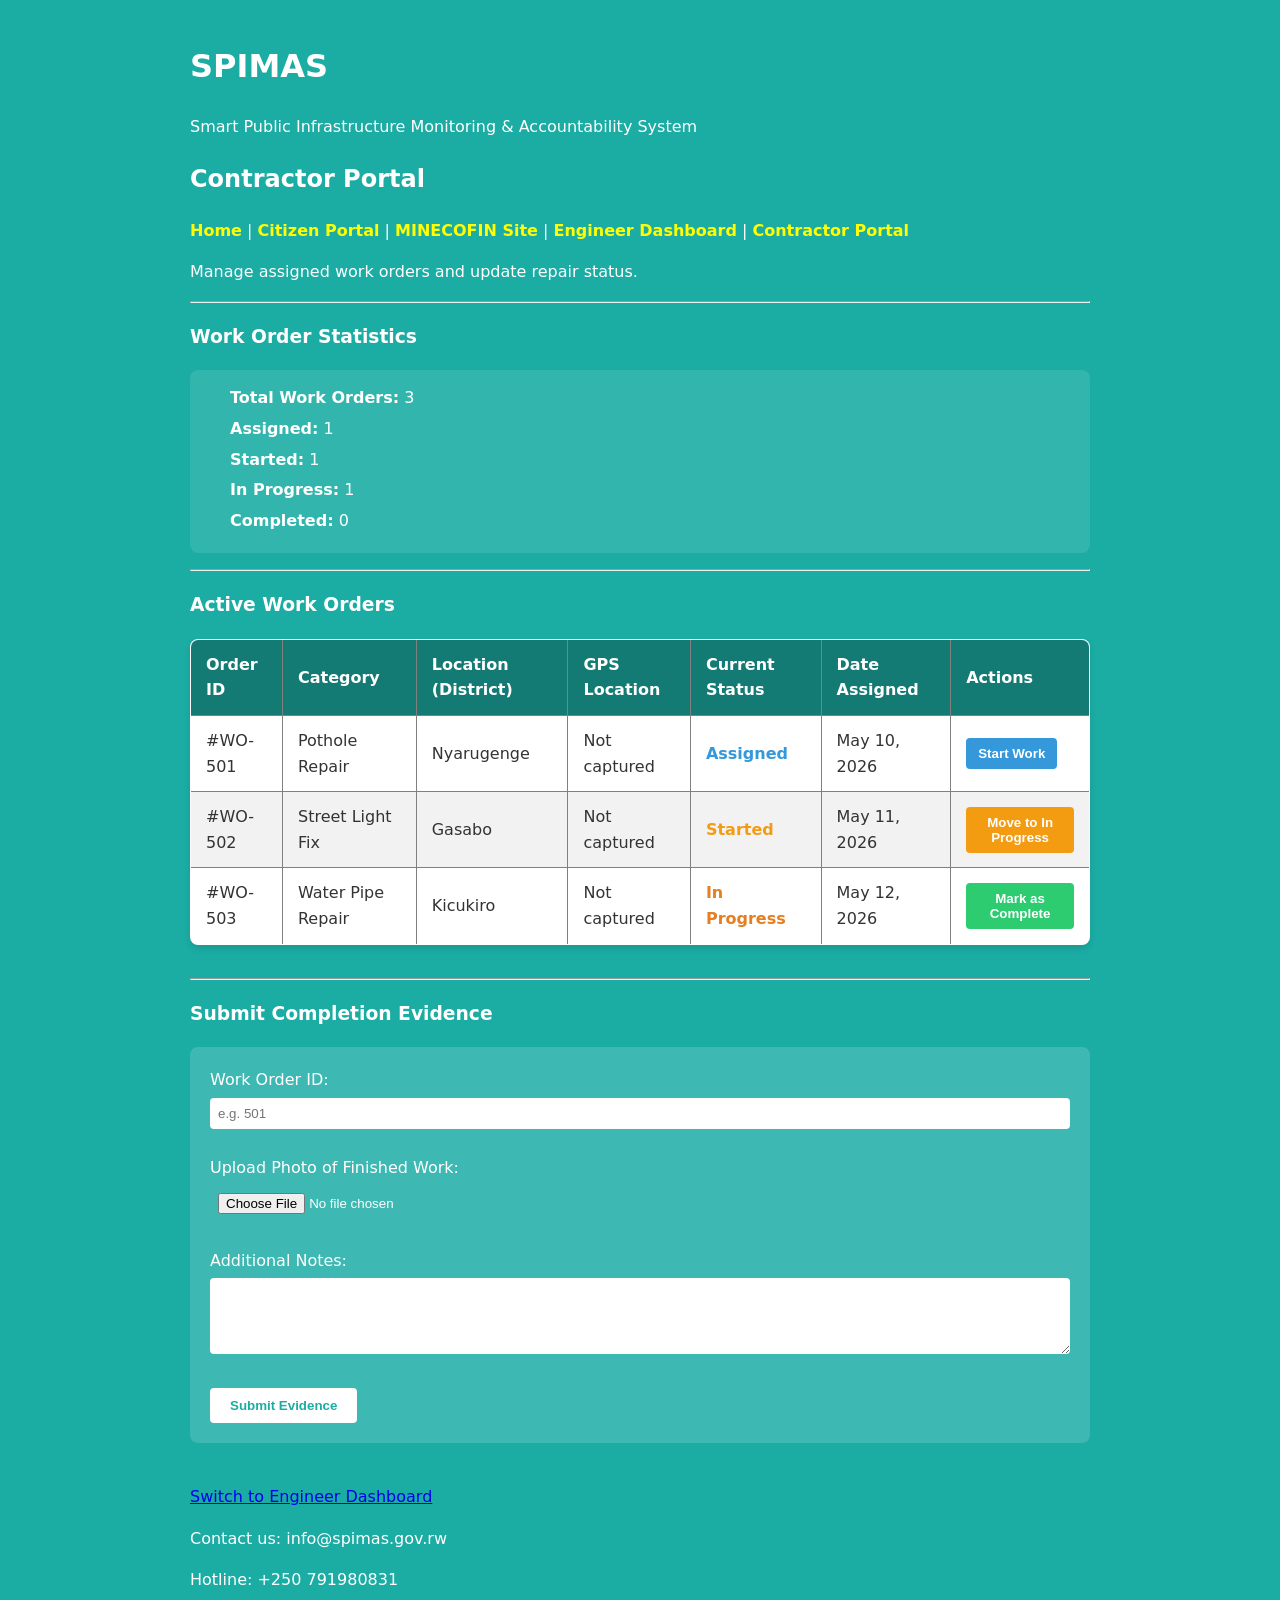
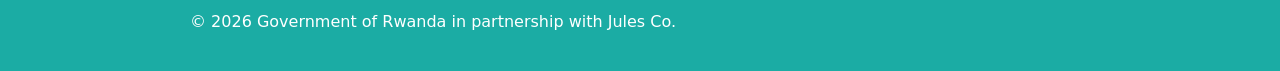
<file: html/contractorportal.html>
<!DOCTYPE html>
<html>
<head>
    <meta charset="utf-8">
    <title>Contractor Portal - SPIMAS</title>
    <link rel="stylesheet" href="../css/spamis_styling.css">
</head>
<body>

    <header>
        <h1>SPIMAS</h1>
        <p>Smart Public Infrastructure Monitoring &amp; Accountability System</p>
        <h2>Contractor Portal</h2>
        <nav>
            <a href="index.html">Home</a> | 
            <a href="citizen.html">Citizen Portal</a> |
            <a href="https://www.minecofin.gov.rw" target="_blank">MINECOFIN Site</a> |
            <a href="engineeringdashboard.html">Engineer Dashboard</a> |
            <a href="contractorportal.html">Contractor Portal</a>
        </nav>
    </header>

    <p>Manage assigned work orders and update repair status.</p>

    <hr>

    <!-- Work Order Statistics (dynamically updated) -->
    <h3>Work Order Statistics</h3>
    <ul id="woStatsSection">
        <li><b>Total Work Orders:</b> <span id="woStatTotal">0</span></li>
        <li><b>Assigned:</b> <span id="woStatAssigned">0</span></li>
        <li><b>Started:</b> <span id="woStatStarted">0</span></li>
        <li><b>In Progress:</b> <span id="woStatInProgress">0</span></li>
        <li><b>Completed:</b> <span id="woStatCompleted">0</span></li>
    </ul>

    <hr>

    <!-- Active Work Orders (dynamically populated) -->
    <h3>Active Work Orders</h3>
    <table border="1">
        <thead>
            <tr>
                <th>Order ID</th>
                <th>Category</th>
                <th>Location (District)</th>
                <th>GPS Location</th>
                <th>Current Status</th>
                <th>Date Assigned</th>
                <th>Actions</th>
            </tr>
        </thead>
        <tbody id="workOrdersTableBody">
            <!-- Dynamically populated by JavaScript -->
        </tbody>
    </table>

    <br>

    <hr>

    <!-- Submit Completion Evidence -->
    <h3>Submit Completion Evidence</h3>
    <form id="evidenceForm">
        <label>Work Order ID:</label><br>
        <input type="text" id="evidenceOrderId" name="order_id" placeholder="e.g. 501" required><br><br>
        
        <label>Upload Photo of Finished Work:</label><br>
        <input type="file" name="evidence_photo"><br><br>
        
        <label>Additional Notes:</label><br>
        <textarea id="evidenceNotes" name="notes" rows="4" cols="30"></textarea><br><br>
        
        <input type="submit" value="Submit Evidence">
    </form>

    <br>
    <p><a href="engineeringdashboard.html">Switch to Engineer Dashboard</a></p>

    <!-- Footer Section -->
    <footer>
        <p>Contact us: info@spimas.gov.rw</p>
        <p>Hotline: +250 791980831</p>
        <p>&copy; 2026 Government of Rwanda in partnership with Jules Co.</p>
    </footer>
    <script src="../js/usejavascript.js"></script>

</body>
</html>
</file>
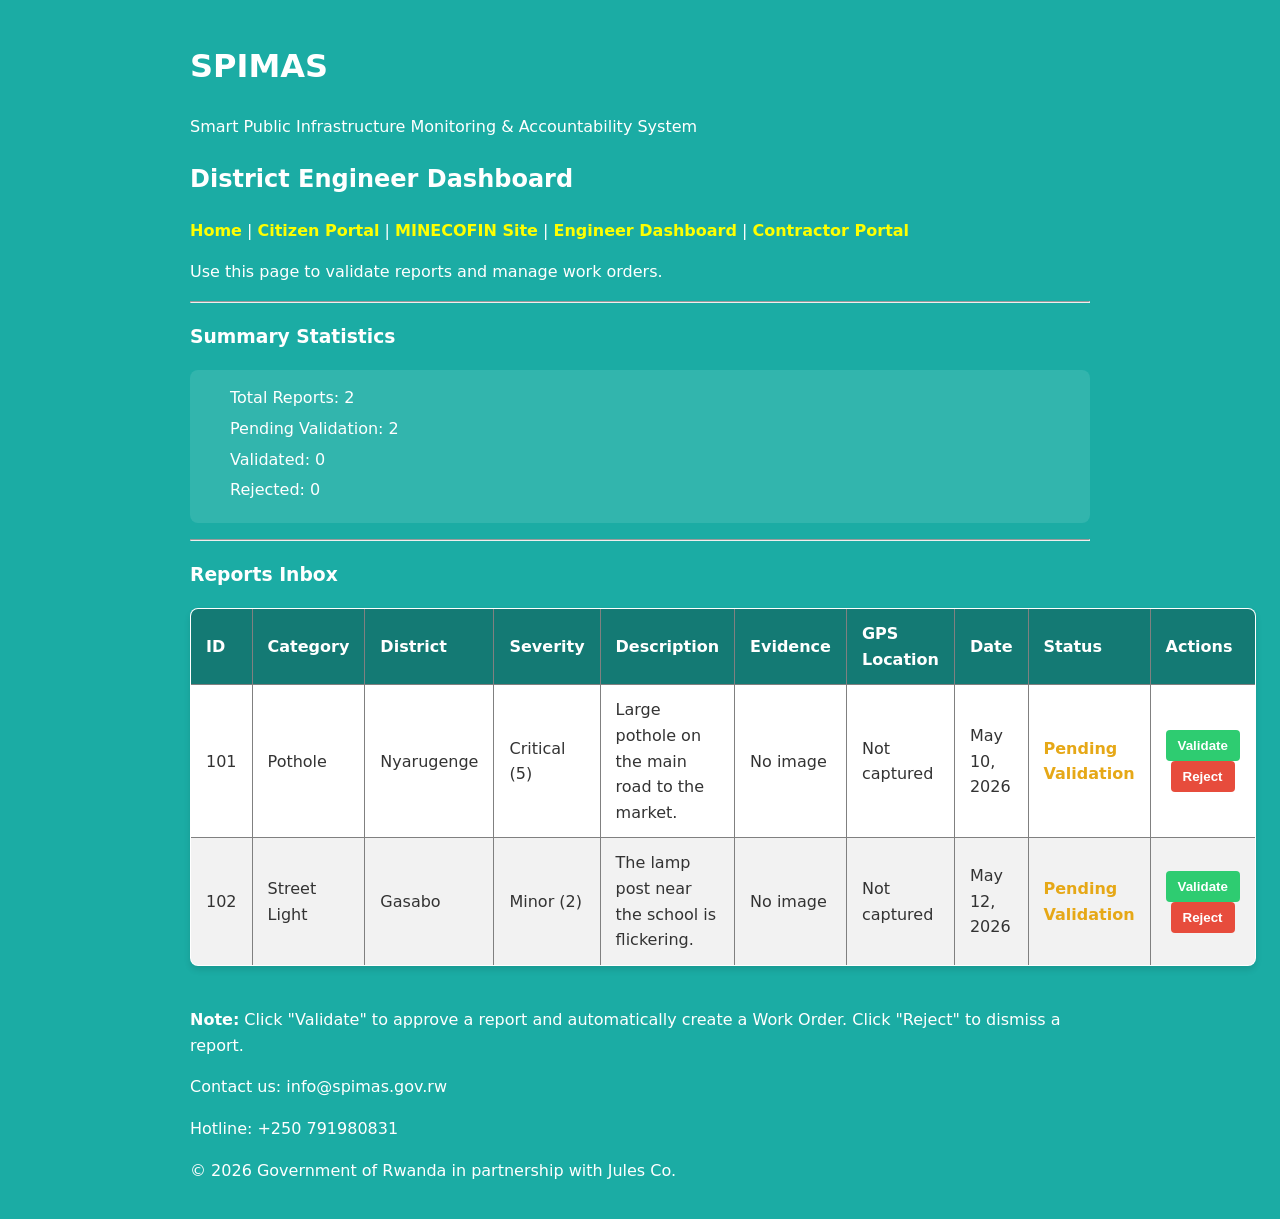
<file: html/engineeringdashboard.html>
<!DOCTYPE html>
<html>
<head>
    <meta charset="utf-8">
    <title>SPIMAS - District Engineer Dashboard</title>
    <link rel="stylesheet" href="../css/spamis_styling.css">
</head>
<body>

    <header>
        <h1>SPIMAS</h1>
        <p>Smart Public Infrastructure Monitoring &amp; Accountability System</p>
        <h2>District Engineer Dashboard</h2>
        <nav>
            <a href="index.html">Home</a> | 
            <a href="citizen.html">Citizen Portal</a> |
            <a href="https://www.minecofin.gov.rw" target="_blank">MINECOFIN Site</a> |
            <a href="engineeringdashboard.html">Engineer Dashboard</a> |
            <a href="contractorportal.html">Contractor Portal</a>
        </nav>
    </header>

    <p>Use this page to validate reports and manage work orders.</p>

    <hr>

    <!-- Summary Statistics (dynamically updated) -->
    <h3>Summary Statistics</h3>
    <ul id="statsSection">
        <li>Total Reports: <span id="statTotal">0</span></li>
        <li>Pending Validation: <span id="statPending">0</span></li>
        <li>Validated: <span id="statValidated">0</span></li>
        <li>Rejected: <span id="statRejected">0</span></li>
    </ul>

    <hr>

    <!-- Reports Inbox (dynamically populated) -->
    <h3>Reports Inbox</h3>
    <table border="1">
        <thead>
            <tr>
                <th>ID</th>
                <th>Category</th>
                <th>District</th>
                <th>Severity</th>
                <th>Description</th>
                <th>Evidence</th>
                <th>GPS Location</th>
                <th>Date</th>
                <th>Status</th>
                <th>Actions</th>
            </tr>
        </thead>
        <tbody id="reportsTableBody">
            <!-- Dynamically populated by JavaScript -->
        </tbody>
    </table>

    <br>

    <p><b>Note:</b> Click "Validate" to approve a report and automatically create a Work Order. Click "Reject" to dismiss a report.</p>

    <!-- Footer Section -->
    <footer>
        <p>Contact us: info@spimas.gov.rw</p>
        <p>Hotline: +250 791980831</p>
        <p>&copy; 2026 Government of Rwanda in partnership with Jules Co.</p>
    </footer>
    <script src="../js/usejavascript.js"></script>

</body>
</html>
</file>
<file: spamis_styling.css>
/* Clean Reset & Base Styles */
body {
    background-color: rgb(27, 172, 164);
    color: #ffffff; /* White text looks much better on a teal background */
    font-family: system-ui, -apple-system, BlinkMacSystemFont, 'Segoe UI', Roboto, sans-serif;
    line-height: 1.6;
    padding: 20px;
    max-width: 900px;
    margin: 0 auto; /* Centers the portal dashboard on the screen */
}

/* Navigation Styling */
nav a {
    color: #ffff00; /* Yellow links so they are clearly visible against teal */
    text-decoration: none;
    font-weight: bold;
}

nav a:hover {
    text-decoration: underline;
}

/* Dashboard Statistics List */
ul {
    background: rgba(255, 255, 255, 0.1);
    padding: 15px 40px;
    border-radius: 8px;
    list-style-type: none;
}

ul li {
    margin-bottom: 5px;
}

/* Beautiful & Readable Data Tables */
table {
    width: 100%;
    border-collapse: collapse;
    background: white;
    color: #333; /* Dark text inside the white table for readability */
    border-radius: 8px;
    overflow: hidden;
    box-shadow: 0 4px 6px rgba(0,0,0,0.1);
}

th, td {
    padding: 12px 15px;
    text-align: left;
}

th {
    background-color: #147a74;
    color: white;
}

tr:nth-child(even) {
    background-color: #f2f2f2;
}

/* UI Action Buttons */
button {
    background-color: #1baca4;
    color: white;
    border: none;
    padding: 8px 12px;
    border-radius: 4px;
    cursor: pointer;
    font-weight: bold;
}

button:hover {
    background-color: #147a74;
}

/* Clean Form Layout */
form {
    background: rgba(255, 255, 255, 0.15);
    padding: 20px;
    border-radius: 8px;
}

input[type="text"], input[type="email"], input[type="password"], input[type="number"], textarea, input[type="file"] {
    width: 100%;
    padding: 8px;
    margin-top: 5px;
    border-radius: 4px;
    border: none;
    box-sizing: border-box;
}

input[type="submit"] {
    background-color: #fff;
    color: #1baca4;
    border: none;
    padding: 10px 20px;
    font-weight: bold;
    border-radius: 4px;
    cursor: pointer;
}

input[type="submit"]:hover {
    background-color: #e0e0e0;
}

/* Greeting Banner */
.greeting-banner {
    background: rgba(255, 255, 255, 0.2);
    padding: 10px 20px;
    border-radius: 8px;
    margin-bottom: 15px;
    font-size: 1.1em;
    font-weight: bold;
}

/* Status Badges */
.status-pending { color: #e6a817; font-weight: bold; }
.status-validated { color: #2ecc71; font-weight: bold; }
.status-rejected { color: #e74c3c; font-weight: bold; }
.status-assigned { color: #3498db; font-weight: bold; }
.status-started { color: #f39c12; font-weight: bold; }
.status-inprogress { color: #e67e22; font-weight: bold; }
.status-completed { color: #27ae60; font-weight: bold; }

/* Button Variants */
button.btn-validate {
    background-color: #2ecc71;
}
button.btn-validate:hover {
    background-color: #27ae60;
}
button.btn-reject {
    background-color: #e74c3c;
}
button.btn-reject:hover {
    background-color: #c0392b;
}
button.btn-start {
    background-color: #3498db;
}
button.btn-start:hover {
    background-color: #2980b9;
}
button.btn-progress {
    background-color: #f39c12;
}
button.btn-progress:hover {
    background-color: #e67e22;
}
button.btn-complete {
    background-color: #2ecc71;
}
button.btn-complete:hover {
    background-color: #27ae60;
}
</file>
<file: css/spamis_styling.css>
/* Clean Reset & Base Styles */
body {
    background-color: rgb(27, 172, 164);
    color: #ffffff; /* White text looks much better on a teal background */
    font-family: system-ui, -apple-system, BlinkMacSystemFont, 'Segoe UI', Roboto, sans-serif;
    line-height: 1.6;
    padding: 20px;
    max-width: 900px;
    margin: 0 auto; /* Centers the portal dashboard on the screen */
}

/* Navigation Styling */
nav a {
    color: #ffff00; /* Yellow links so they are clearly visible against teal */
    text-decoration: none;
    font-weight: bold;
}

nav a:hover {
    text-decoration: underline;
}

/* Dashboard Statistics List */
ul {
    background: rgba(255, 255, 255, 0.1);
    padding: 15px 40px;
    border-radius: 8px;
    list-style-type: none;
}

ul li {
    margin-bottom: 5px;
}

/* Beautiful & Readable Data Tables */
table {
    width: 100%;
    border-collapse: collapse;
    background: white;
    color: #333; /* Dark text inside the white table for readability */
    border-radius: 8px;
    overflow: hidden;
    box-shadow: 0 4px 6px rgba(0,0,0,0.1);
}

th, td {
    padding: 12px 15px;
    text-align: left;
}

th {
    background-color: #147a74;
    color: white;
}

tr:nth-child(even) {
    background-color: #f2f2f2;
}

/* UI Action Buttons */
button {
    background-color: #1baca4;
    color: white;
    border: none;
    padding: 8px 12px;
    border-radius: 4px;
    cursor: pointer;
    font-weight: bold;
}

button:hover {
    background-color: #147a74;
}

/* Clean Form Layout */
form {
    background: rgba(255, 255, 255, 0.15);
    padding: 20px;
    border-radius: 8px;
}

input[type="text"], input[type="email"], input[type="password"], input[type="number"], textarea, input[type="file"] {
    width: 100%;
    padding: 8px;
    margin-top: 5px;
    border-radius: 4px;
    border: none;
    box-sizing: border-box;
}

input[type="submit"] {
    background-color: #fff;
    color: #1baca4;
    border: none;
    padding: 10px 20px;
    font-weight: bold;
    border-radius: 4px;
    cursor: pointer;
}

input[type="submit"]:hover {
    background-color: #e0e0e0;
}

.image-preview {
    display: none;
    max-width: 260px;
    max-height: 180px;
    margin-top: 10px;
    border: 2px solid rgba(255, 255, 255, 0.75);
    border-radius: 6px;
    object-fit: cover;
}

.table-image {
    width: 90px;
    height: 70px;
    border-radius: 4px;
    object-fit: cover;
}

.location-tools {
    display: flex;
    flex-wrap: wrap;
    gap: 10px;
    align-items: center;
    margin: 6px 0 8px;
}

.location-tools span,
form small {
    color: #f7ffcf;
}

td small {
    color: #555;
}

/* Greeting Banner */
.greeting-banner {
    background: rgba(255, 255, 255, 0.2);
    padding: 10px 20px;
    border-radius: 8px;
    margin-bottom: 15px;
    font-size: 1.1em;
    font-weight: bold;
}

/* Status Badges */
.status-pending { color: #e6a817; font-weight: bold; }
.status-validated { color: #2ecc71; font-weight: bold; }
.status-rejected { color: #e74c3c; font-weight: bold; }
.status-assigned { color: #3498db; font-weight: bold; }
.status-started { color: #f39c12; font-weight: bold; }
.status-inprogress { color: #e67e22; font-weight: bold; }
.status-completed { color: #27ae60; font-weight: bold; }

/* Button Variants */
button.btn-validate {
    background-color: #2ecc71;
}
button.btn-validate:hover {
    background-color: #27ae60;
}
button.btn-reject {
    background-color: #e74c3c;
}
button.btn-reject:hover {
    background-color: #c0392b;
}
button.btn-start {
    background-color: #3498db;
}
button.btn-start:hover {
    background-color: #2980b9;
}
button.btn-progress {
    background-color: #f39c12;
}
button.btn-progress:hover {
    background-color: #e67e22;
}
button.btn-complete {
    background-color: #2ecc71;
}
button.btn-complete:hover {
    background-color: #27ae60;
}
</file>
